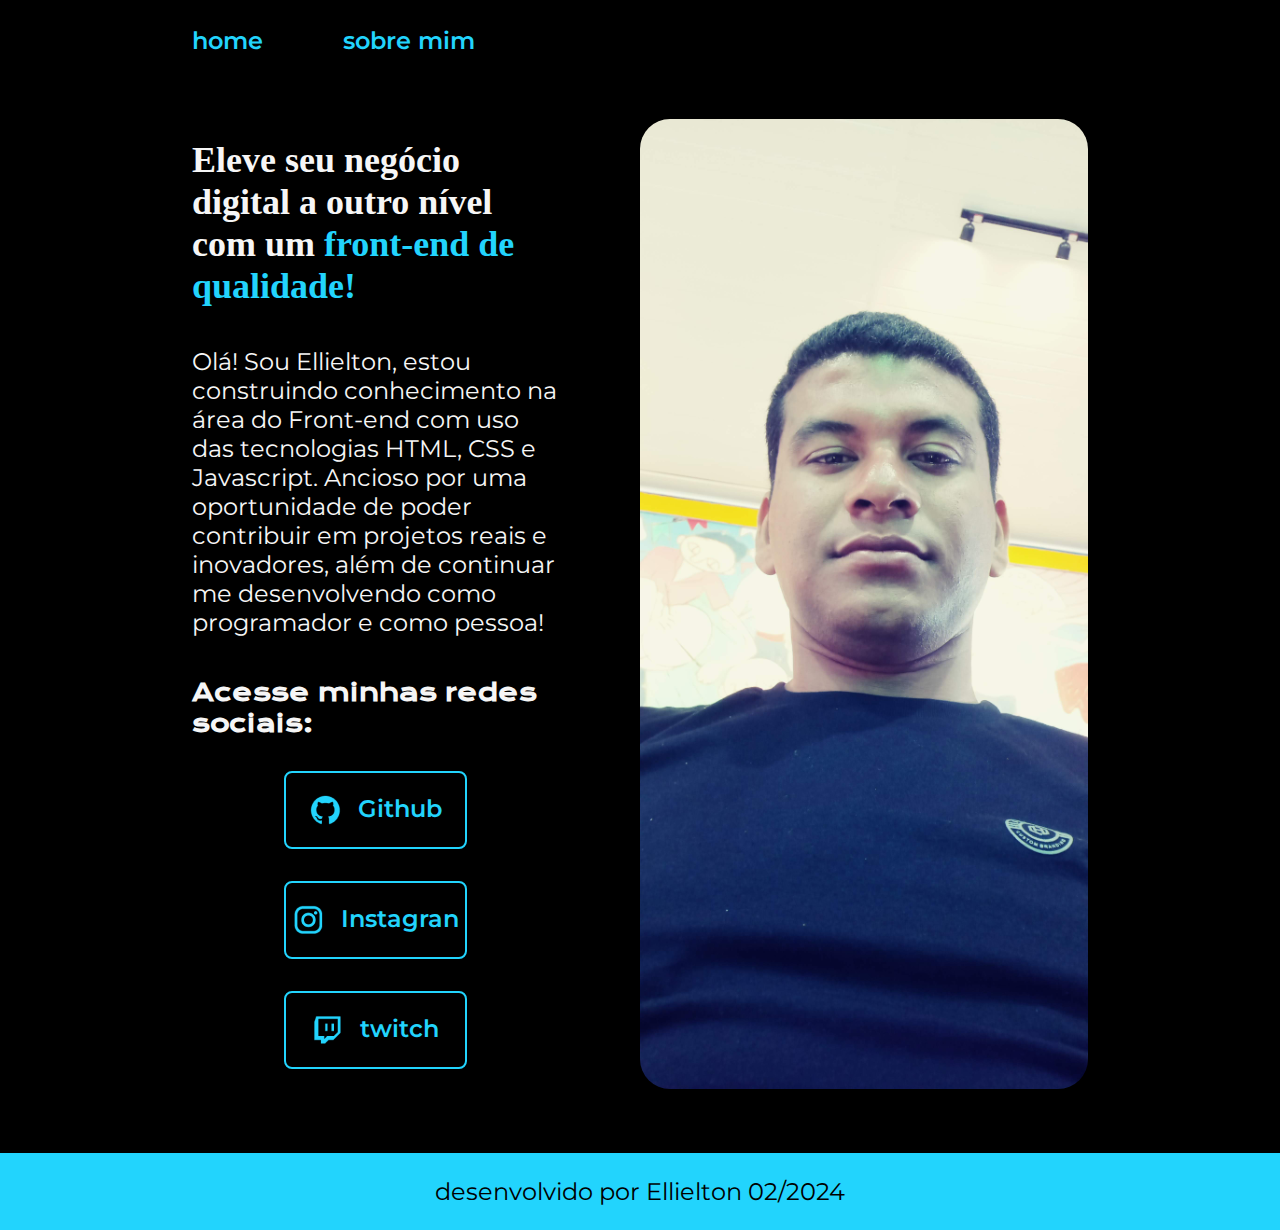
<file: index.html>
<!DOCTYPE html>
<html lang="pt-BR">
<head>
  <meta charset="UTF-8">
  <meta name="viewport" content="width=device-width, initial-scale=1.0">
  <link rel="stylesheet" href="./styles/styles.css">
  <title>Portfolio</title>
</head>
<body>
  <header class="cabecalho">
    <nav class="cabecalho__menu">
      <a href="index.html" class="cabecalho__menu__link">home</a>
      <a href="./pages/about.html" class="cabecalho__menu__link">sobre mim</a>
    </nav>
  </header>
  <main class="apresentacao">
    <section class="apresentacao__conteudo">
      <h1 class="apresentacao__conteudo__titulo">Eleve seu negócio digital a outro nível com um <strong class="titulo-destaque">front-end de qualidade!</strong></h1>
      <p class="apresentacao__conteudo__texto">
        Olá! Sou Ellielton, estou construindo conhecimento na área do Front-end com uso das tecnologias HTML, CSS e Javascript. Ancioso por uma oportunidade de poder contribuir em projetos reais e inovadores, além de continuar me desenvolvendo como programador e como pessoa!
      </p>
      <div class="apresentacao__links">
        <h2 class="apresentacao__links__subtitulo">Acesse minhas redes sociais:</h2>
        <a class="apresentacao__links__navegacao" href="#">

          <img src="./assets/github.png" alt="github">
          Github

        </a>
        <a class="apresentacao__links__navegacao" href="#">

          <img src="./assets/instagram.png" alt="instagram" >
          Instagran

        </a>
        <a class="apresentacao__links__navegacao" href="#">
          
          <img src="./assets/twitch.png" alt="twuitch">
          twitch

        </a>
      </div>
    </section>
    <img class="apresentacao__imagem" src="./assets/ellielton.jpg" alt="Foto de Ellielton Gama">
  </main>
  <footer class="rodape">
    <p>desenvolvido por Ellielton 02/2024</p>
  </footer>
</body>
</html>
</file>
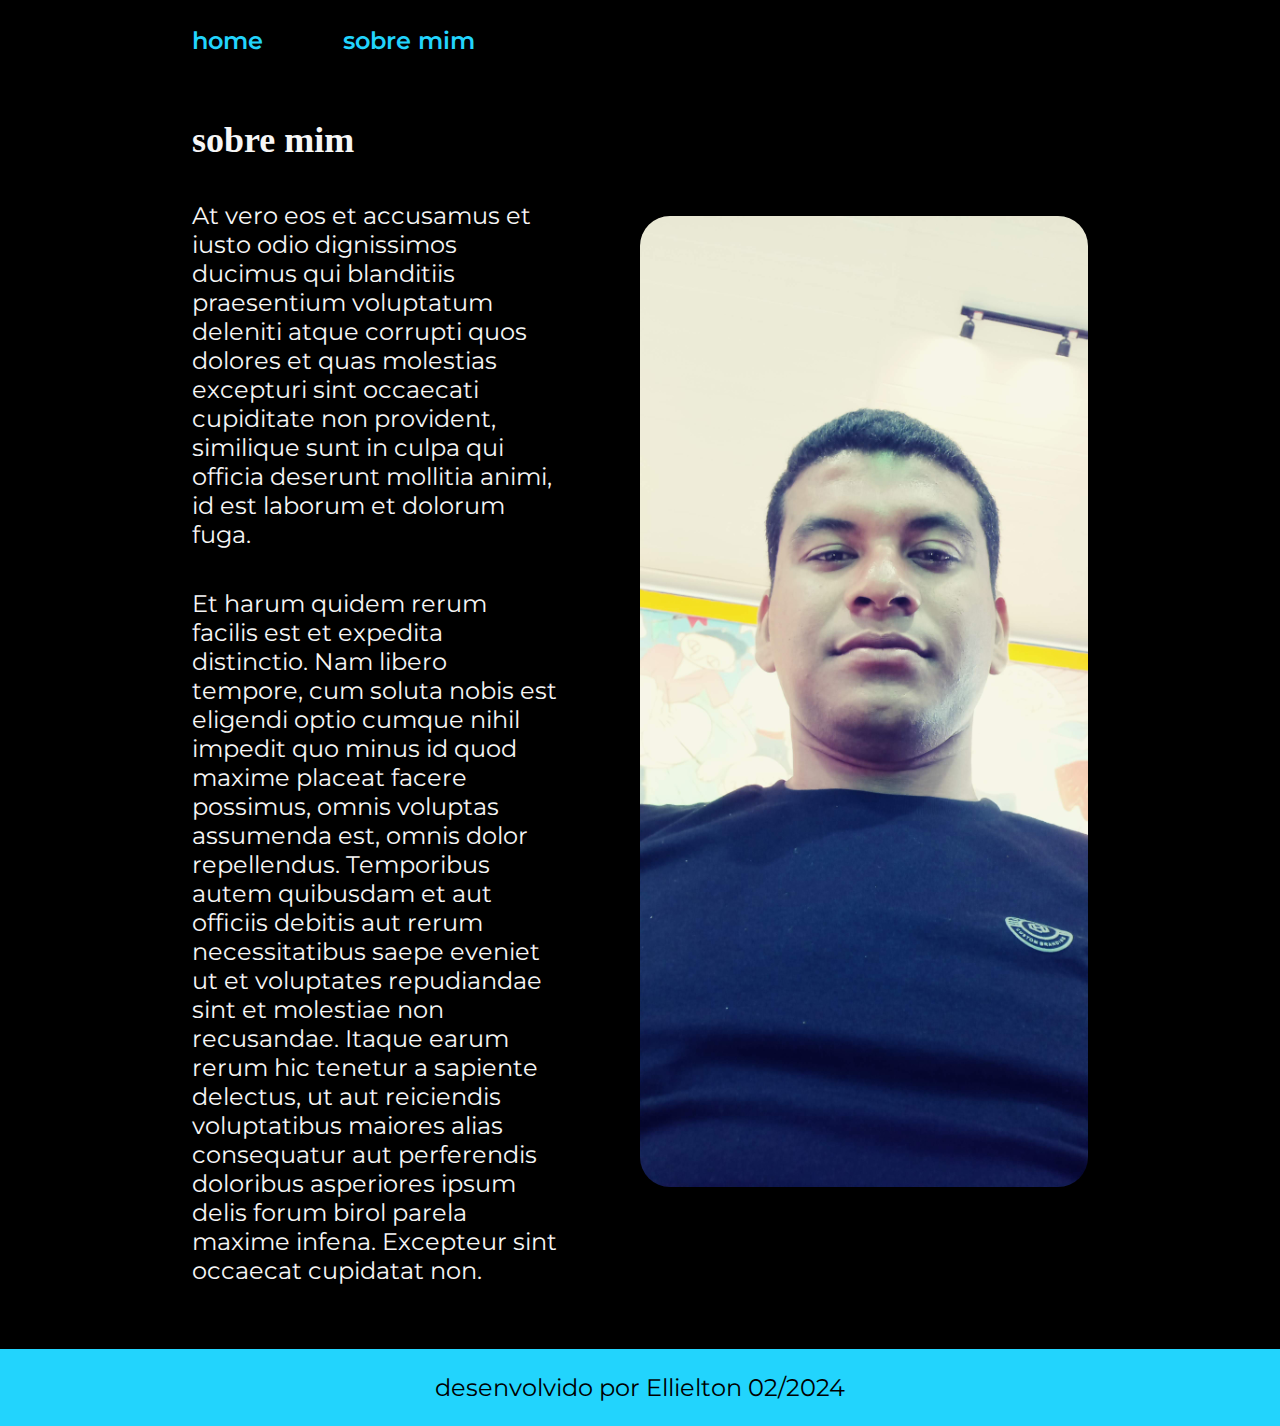
<file: pages/about.html>
<!DOCTYPE html>
<html lang="pr-Br">
<head>
  <meta charset="UTF-8">
  <meta name="viewport" content="width=device-width, initial-scale=1.0">
  <link rel="stylesheet" href="../styles/styles.css">
  <!-- link:css  -->
  <title>Sobre mim</title>
</head>
<body>
  <header class="cabecalho">
    <nav class="cabecalho__menu">
      <a href="../index.html" class="cabecalho__menu__link">home</a>
      <a href="../pages/about.html" class="cabecalho__menu__link">sobre mim</a>
    </nav>
  </header>
  <main class="apresentacao">
    <secction class="apresentacao__conteudo">
      <h1 class="apresentacao__conteudo__titulo">sobre mim</h1>
      <p class="apresentacao__conteudo__texto">
        At vero eos et accusamus et iusto odio dignissimos ducimus qui blanditiis praesentium voluptatum deleniti atque corrupti quos dolores et quas molestias excepturi sint occaecati cupiditate non provident, similique sunt in culpa qui officia deserunt mollitia animi, id est laborum et dolorum fuga.
      </p>
      <p class="apresentacao__conteudo__texto">
        Et harum quidem rerum facilis est et expedita distinctio. Nam libero tempore, cum soluta nobis est eligendi optio cumque nihil impedit quo minus id quod maxime placeat facere possimus, omnis voluptas assumenda est, omnis dolor repellendus. Temporibus autem quibusdam et aut officiis debitis aut rerum necessitatibus saepe eveniet ut et voluptates repudiandae sint et molestiae non recusandae. Itaque earum rerum hic tenetur a sapiente delectus, ut aut reiciendis voluptatibus maiores alias consequatur aut perferendis doloribus asperiores ipsum delis forum birol parela maxime infena. Excepteur sint occaecat cupidatat non.
      </p>
    </secction>
    <img class="apresentacao__imagem" src="../assets/ellielton.jpg" alt="Foto de Ellielton Gama">
  </main>
  <footer class="rodape">
    <p>desenvolvido por Ellielton 02/2024</p>
  </footer>

</body>
</html>
</file>
<file: styles/styles.css>
/*==========================importe da font =================================================== */
@import url('https://fonts.googleapis.com/css2?family=Krona+One&family=Montserrat:ital,wght@0,100..900;1,100..900&display=swap');

/*================== seletor universal ============================================== */
* {
  margin: 0;
  padding: 0;
  box-sizing: border-box;
}

/*================ variáveis css ====================================================== */
:root {
  /* ============tema principal=================*/
  --cor-primaria: #000000;  
  --cor-secundaria: #f6f6f6;  
  --cor-terciaria: #22d4fd;
  --cor-hover-cabecalho: #007bff;
  --cor-hover-link: #272727;
  --cor-hover-link-sombra: #0000ff;
/*========tema 2- café========================= */
  /* --cor-primaria: #2C3639;
  --cor-secundaria: #DCD7C9;
  --cor-terciaria: #A27B5C;
  --cor-hover: #3F4E4F; */

  --font-primaria: "Krona One", sans-serif;
  --font-secundaria: "Montserrat", sans-serif;
  
}

/*================ corpo do documento ================================================= */
body {
  box-sizing: border-box;
  background:var(--cor-primaria);
  color: var(--cor-secundaria);
  /* border: dashed 1px orange; */
}

/*================ cabecalho ========================================================== */
.cabecalho {
  padding: 2% 0% 0% 15%;
}

.cabecalho__menu {
 display: flex;
 gap: 80px;

}

.cabecalho__menu__link {
  font-family: var(--font-secundaria);
  font-size: 1.5rem;
  font-weight: 600;
  color: var(--cor-terciaria);
  text-decoration: none;
}

.cabecalho__menu__link:hover {
  color: var(--cor-hover-cabecalho);
}


/*============= main ================================================================ */

.apresentacao {
  padding: 5% 15%;
  display: flex;
  align-items: center;
  justify-content: space-between;
  gap: 82px;
}


.apresentacao__conteudo {
  /* essa largura pode ser declarada também por 100% que é o mesmo efeito */
  width: auto;
  /* width: 615px; */
  
  display: flex;
  flex-direction: column;
  gap: 40px;
}

.apresentacao__conteudo__titulo {
  font-size: 2.25rem;
  font-family: var(--font-pricipal);
}

.titulo-destaque {
  color: var(--cor-terciaria);
}

.apresentacao__conteudo__texto {
  font-size: 1.5rem;
  font-family: var(--font-secundaria);
}

.apresentacao__links {
  display: flex;
  flex-direction: column;
  justify-content: space-between;
  align-items: center;
  gap: 32px;
}

.apresentacao__links__subtitulo {
  font-family: var(--font-primaria);
  font-size: 1.5rem;
}

.apresentacao__links__navegacao {
  display: flex;
  justify-content: center;
  gap: 16px;
  
  width: 50%;
  text-align: center;
  border: 2px solid var(--cor-terciaria);
  
  border-radius: 8px;
  font-size: 1.5rem;
  padding: 21px 0;
  text-decoration: none;
  color: var(--cor-terciaria);
  font-family: var(--font-secundaria);
  font-weight: 600;
/* esse wap é para quebar a linha dentro do botao quando a tela for muito pequena*/
  flex-wrap: wrap;
}

.apresentacao__links__navegacao:hover {
  background-color: var(--cor-hover-link);
  box-shadow: 0px 1px 80px 6px var(--cor-hover-link-sombra);
}

.apresentacao__imagem {
  width: 50%;
  border-radius: 30px;
}

.apresentacao__imagem:hover {
  box-shadow: 0px 10px 80px 6px var(--cor-hover-link-sombra);
  
}
/*=========================== rodapé =============================================================  */

.rodape {
  padding: 24px;
  color: var(--cor-primaria);
  background-color: var(--cor-terciaria);
  text-align: center;
  font-family:var(--font-secundaria);
  font-size: 1.5rem;
  font-weight: 400;
}

/* definindo uma @media com largura max de 1200px ou seja abaixo disso entra na @media*/
@media (max-width: 1200px) {
  .cabecalho {
    padding: 10%;
  }
  
  .cabecalho__menu {
    justify-content: center;
  }
  
  .apresentacao {
    flex-direction: column-reverse;
    padding: 5%;
  }
}
</file>
